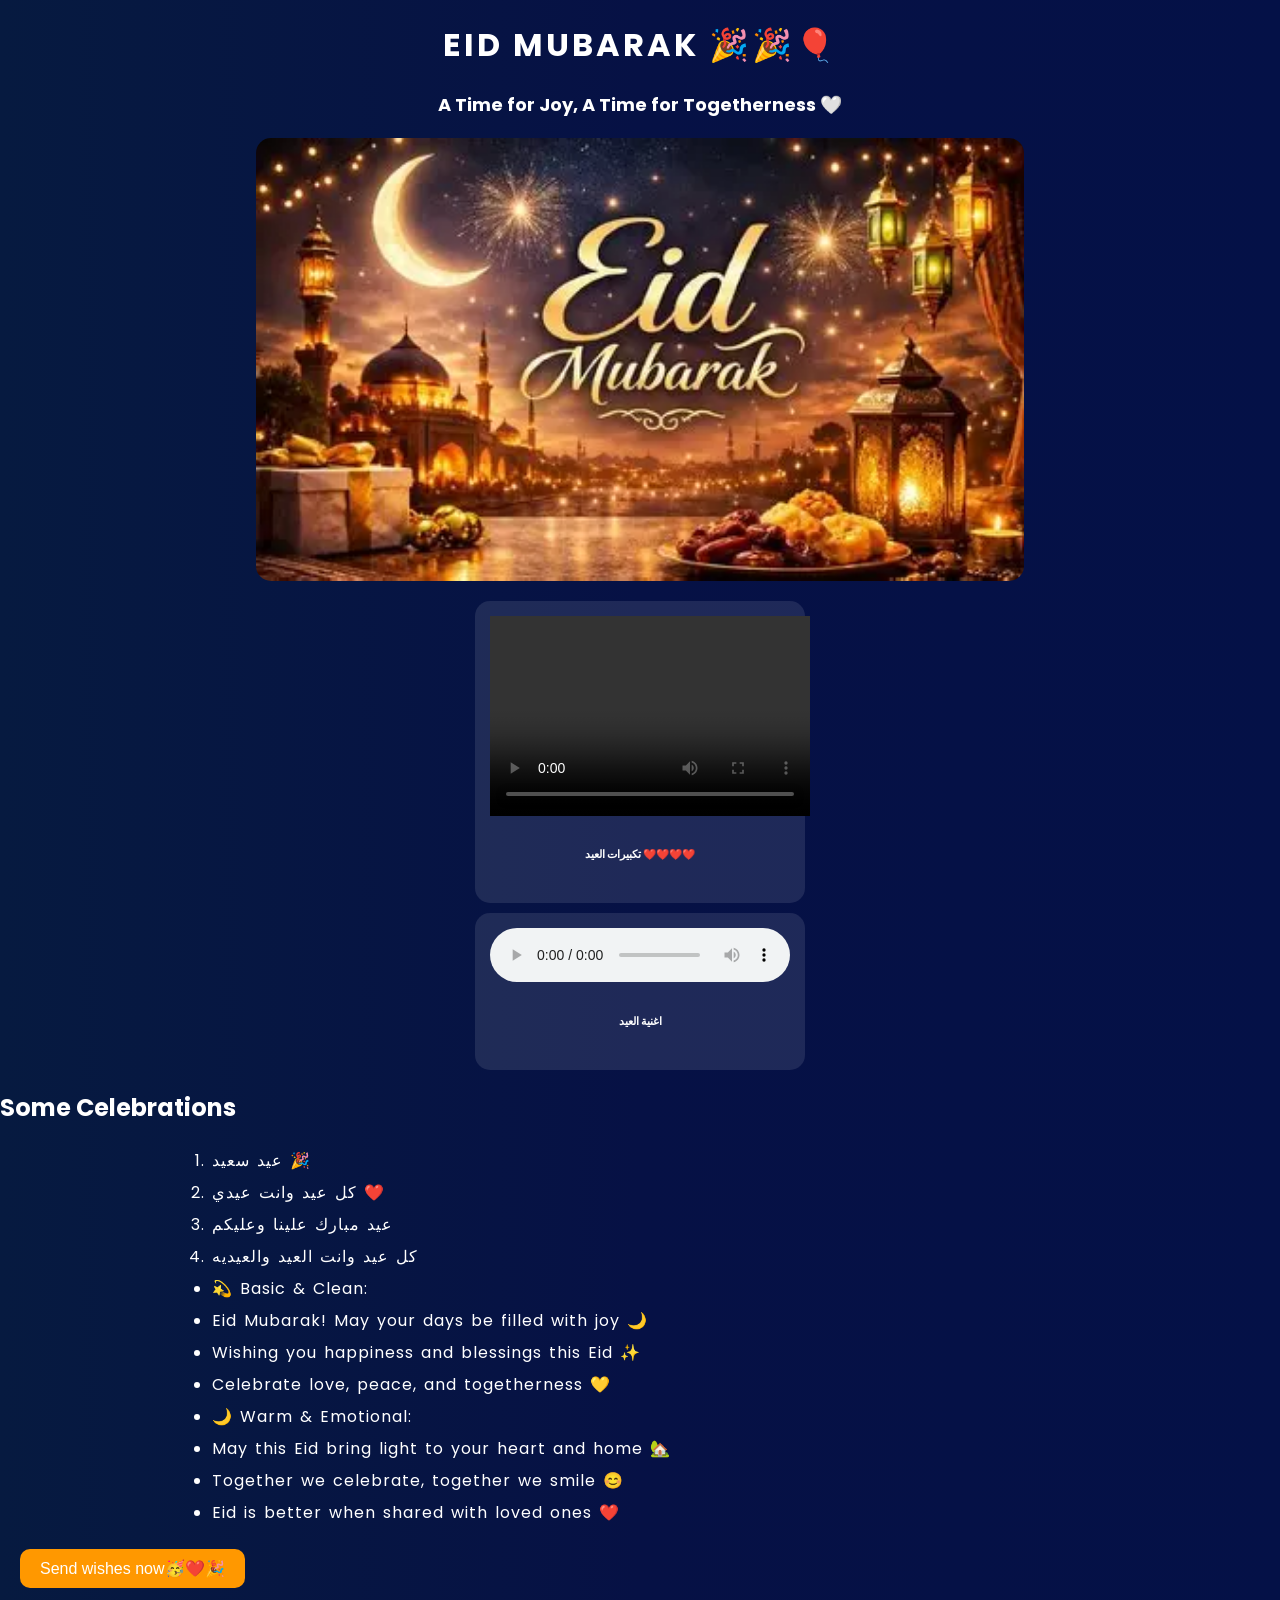
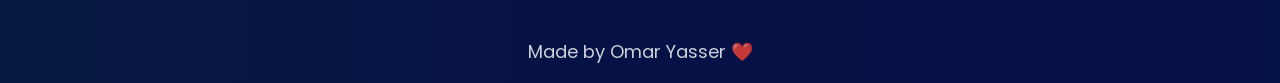
<file: index.html>
<!DOCTYPE html>
<html lang="en">
<head>
<meta charset="UTF-8">
<meta name="viewport" content="width=device-width, initial-scale=1.0">
<title>🎉 Eid Celebration Hub</title>
<link href="عيد-7-768x381.jpg" rel="icon" type="Image/jpg">
</head>
<center><h1> Eid Mubarak 🎉🎉🎈 </h1></center>
<center><p><b>A Time for Joy, A Time for Togetherness 🤍</b></p></center>
<body>
<img src="Eid mubarak.png" alt="Eid mubarak img">
<div class="video-audio-section"div>

    <div class="video">
        <video width="320" height="200" controls>
            <source src="Allah-Akbar.mp4" type="video/mp4">
        </video>
        <h6>تكبيرات العيد ❤️❤️❤️❤️</h6>
    </div>

    <div class="audio">
        <audio controls>
            <source src="العيد.m4a" type="audio/mpeg">
        </audio>
        <h6> اغنية العيد</h6>
    </div>

</div>
<h2> Some Celebrations</h2>
<ol>
  <li>عيد سعيد 🎉</li>
  <li>كل عيد وانت عيدي ❤️</li>
  <li>عيد مبارك علينا وعليكم</li>
  <li>كل عيد وانت العيد والعيديه</li>
</ol>

<ul>
  <li>💫 Basic & Clean:</li>
  <li>Eid Mubarak! May your days be filled with joy 🌙</li>
  <li>Wishing you happiness and blessings this Eid ✨</li>
  <li>Celebrate love, peace, and togetherness 💛</li>

  <li>🌙 Warm & Emotional:</li>
  <li>May this Eid bring light to your heart and home 🏡</li>
  <li>Together we celebrate, together we smile 😊</li>
  <li>Eid is better when shared with loved ones ❤️</li>
</ul>
<a href="Sending wishes.html">
<button>Send wishes now🥳❤️🎉</button>
</a>
<footer style="text-align: center; margin-top: 30px;">
        <p>Made by Omar Yasser ❤️</p>
    </footer>
    <link rel="stylesheet" href="style.css">
</body>
</html>
</file>
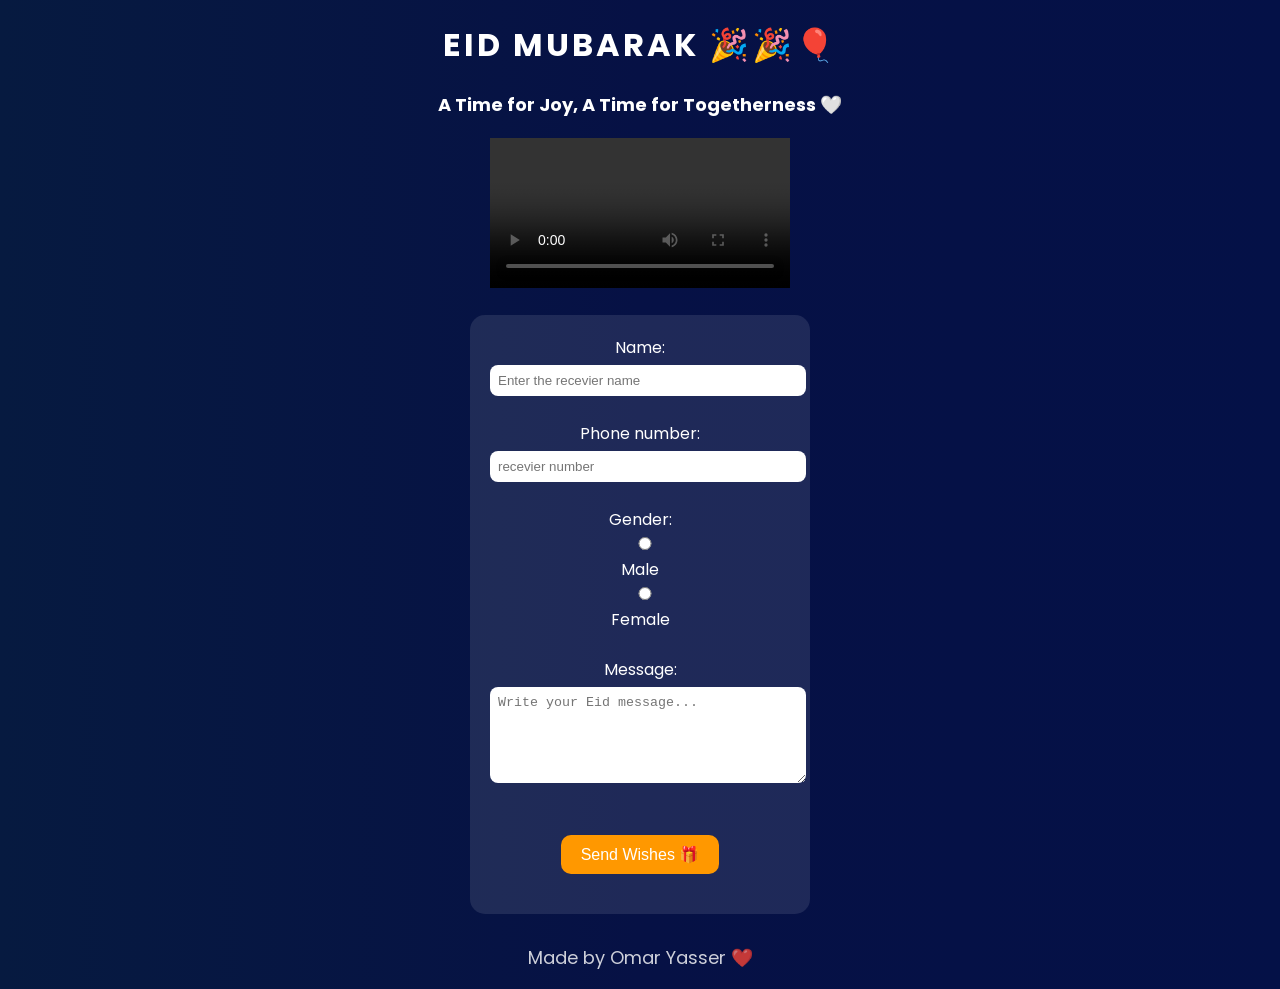
<file: Sending wishes.html>
<!DOCTYPE html>
<html lang="en">
<head>
    <meta charset="UTF-8">
    <meta name="viewport" content="width=device-width, initial-scale=1.0">
    <title>Sending Wishes</title>
    <link href="عيد-7-768x381.jpg" rel="icon" type="Image/jpg">
</head>

<body>

    <header>
        <h1 style="text-align: center;">Eid Mubarak 🎉🎉🎈</h1>
        <p style="text-align: center;"><b>A Time for Joy, A Time for Togetherness 🤍</b></p>
    </header>

    <section style="text-align: center;">
        <video controls width="300">
            <source src="Allah-Akbar.mp4" type="video/mp4">
        </video>
    </section>

   
    <section>
        <form>

            <label>Name:</label><br>
            <input type="text" placeholder="Enter the recevier name"><br><br>
            <label>Phone number:</label><br>
            <input type="tel" placeholder="recevier number"><br><br>

            <label>Gender:</label><br>
            <input type="radio" name="gender" value="male"> Male
            <input type="radio" name="gender" value="female"> Female
            <br><br>

            <label>Message:</label><br>
            <textarea placeholder="Write your Eid message..."></textarea>
            <br><br>

            <button type="submit">Send Wishes 🎁</button>

        </form>
    </section>

    <footer style="text-align: center; margin-top: 30px;">
        <p>Made by Omar Yasser ❤️</p>
    </footer>
<link rel="stylesheet" href="style.css">
</body>
</html>
</file>
<file: style.css>
/* Google Font */
@import url('https://fonts.googleapis.com/css2?family=Poppins:wght@300;500;700&display=swap');

/* General */
body {
    font-family: 'Poppins', sans-serif;
    background: linear-gradient(to right, #061A40, #061145, #041147);
    color: white;
    margin: 0;
}

/* Headings */
h1 {
    text-align: center;
    text-transform: uppercase;
    letter-spacing: 3px;
}

p {
    text-align: center;
    font-size: 18px;
}

/* Image */
img {
    display: block;
    margin: 20px auto;
    width: 60%;
    border-radius: 15px;
}

/* Sections */
section, div {
    text-align: center;
    margin: 20px;
}

/* Video & Audio Box */
.video, .audio {
    background: rgba(255,255,255,0.1);
    padding: 15px;
    border-radius: 15px;
    margin: 10px auto;
    width: 300px;
}

/* Lists */
ol, ul {
    width: 70%;
    margin: auto;
}

li {
    line-height: 2;
    letter-spacing: 1px;
    word-spacing: 2px;
}

/* Button */
button {
    background-color: #ff9800;
    color: white;
    border: none;
    padding: 10px 20px;
    margin: 20px;
    border-radius: 10px;
    font-size: 16px;
    cursor: pointer;
}

button:hover {
    background-color: #e68900;
}

/* Form */
form {
    background: rgba(255,255,255,0.1);
    padding: 20px;
    width: 300px;
    margin: 20px auto;
    border-radius: 15px;
}

input, textarea {
    width: 100%;
    padding: 8px;
    margin-top: 5px;
    border-radius: 8px;
    border: none;
}

textarea {
    height: 80px;
}

/* Footer */
footer {
    text-align: center;
    margin-top: 30px;
    font-size: 14px;
    opacity: 0.8;
}
</file>
